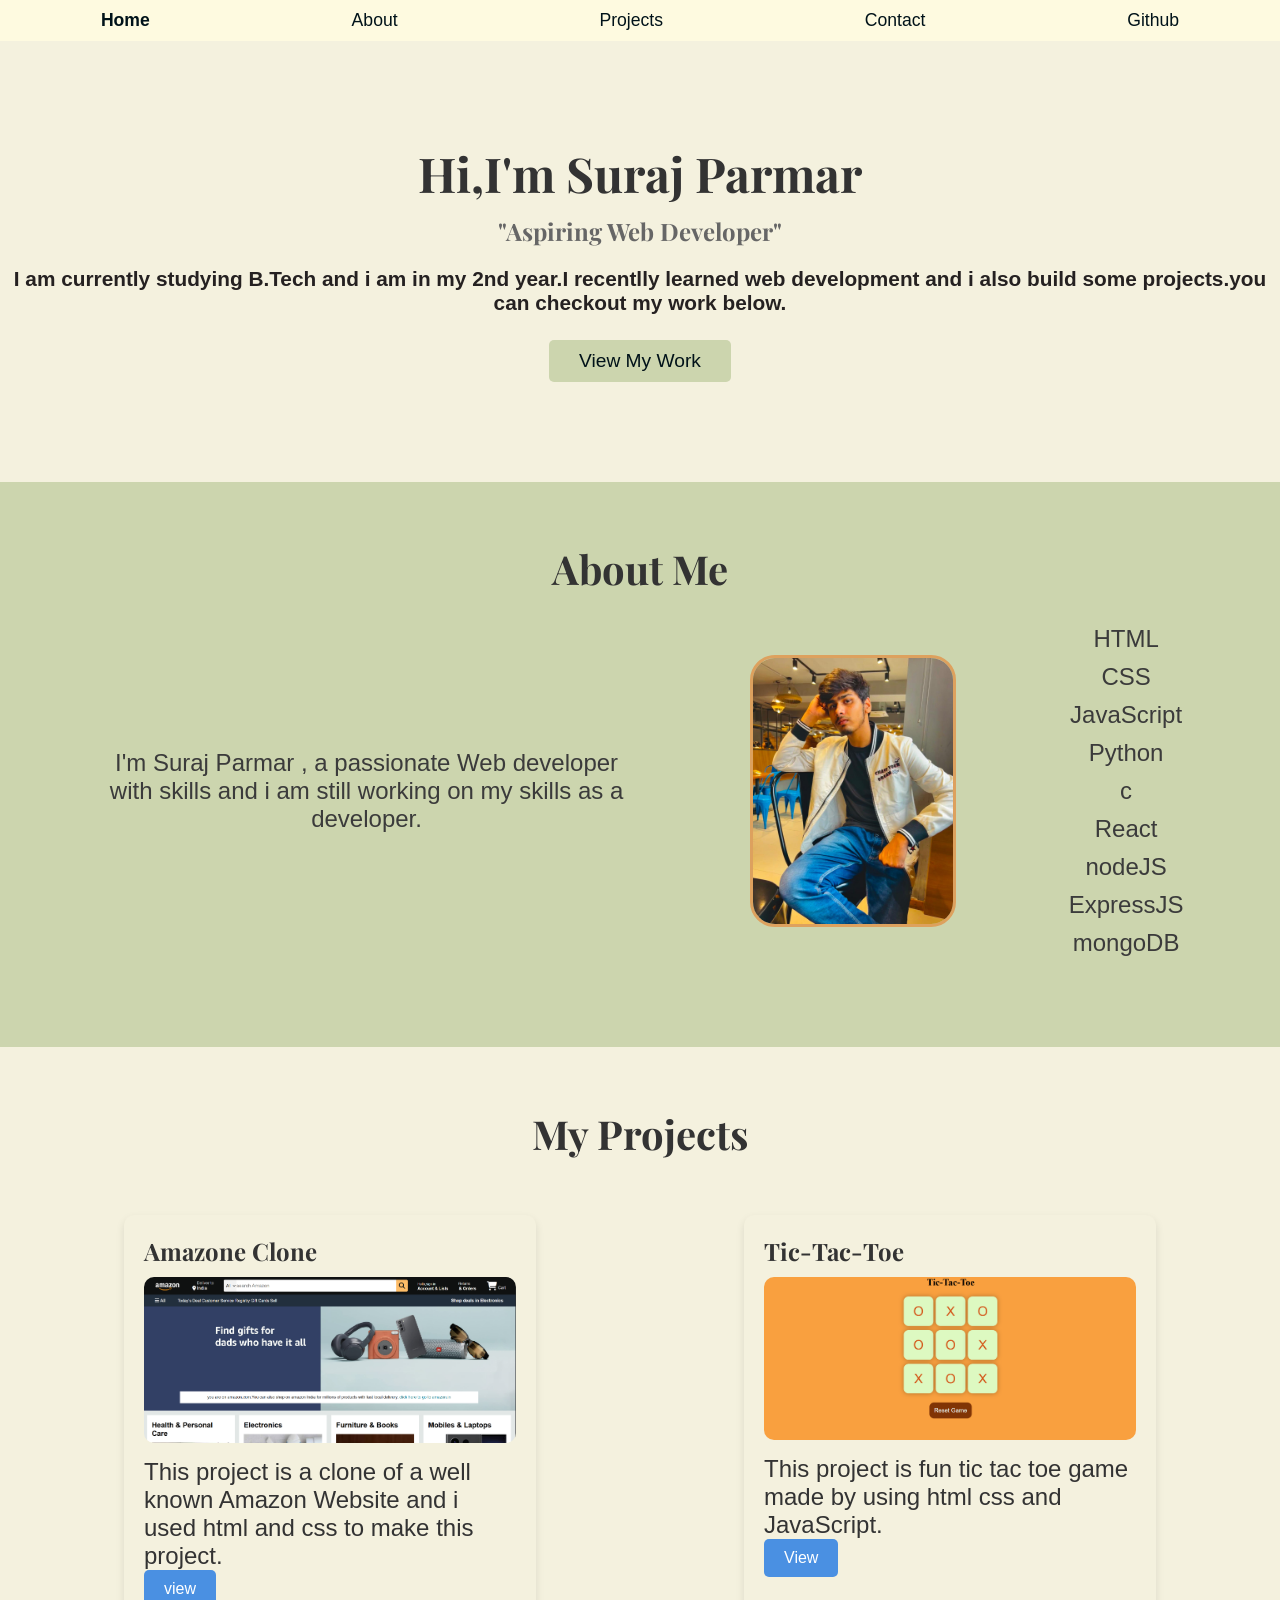
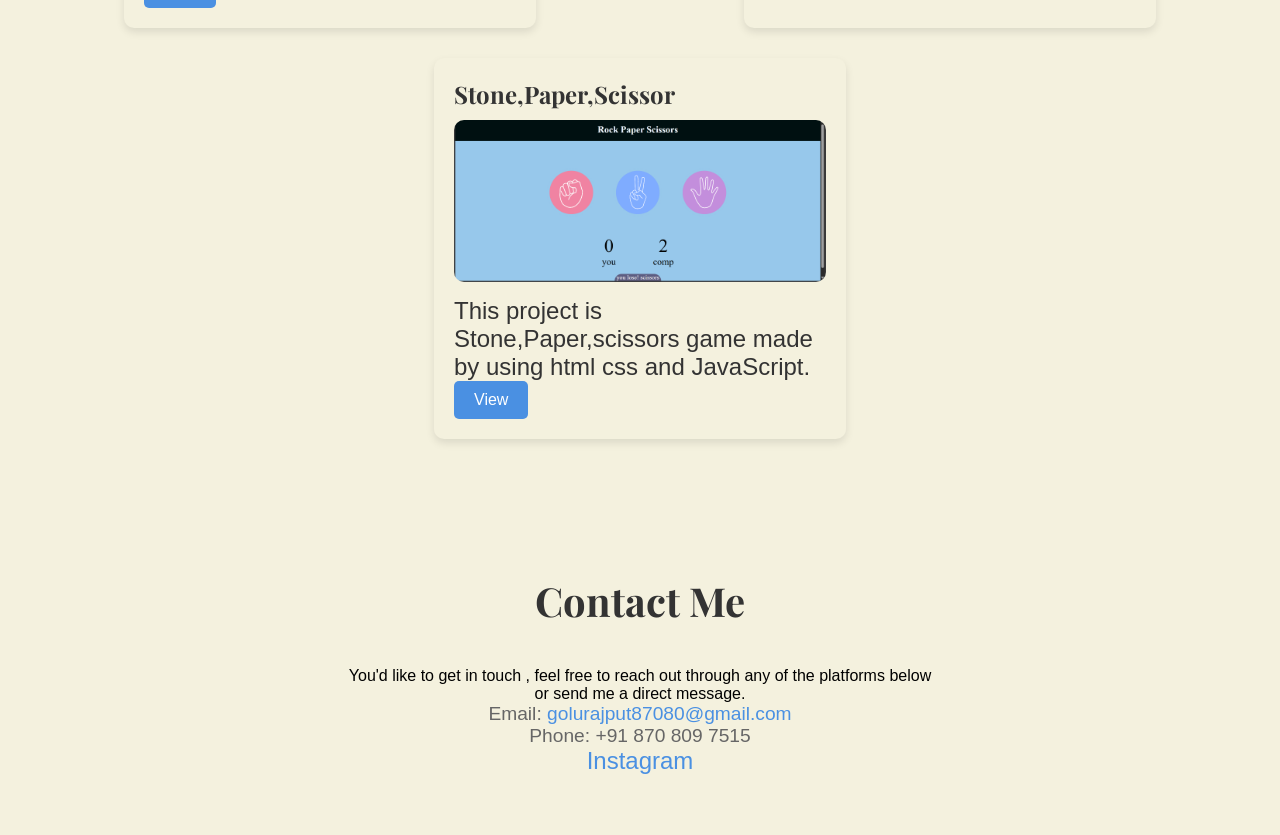
<file: index.html>
<!DOCTYPE html>
<html lang="en">
<head>
    <meta charset="UTF-8">
    <meta name="viewport" content="width=device-width, initial-scale=1.0">
    <title>personal portfolio Website</title>
    <link rel="stylesheet" href="style.css">
    <link rel="preconnect" href="https://fonts.googleapis.com">
<link rel="preconnect" href="https://fonts.gstatic.com" crossorigin>
<link href="https://fonts.googleapis.com/css2?family=Playfair+Display:ital,wght@0,400..900;1,400..900&display=swap" rel="stylesheet">
</head>
<body>
 <div class="container">
    <nav class="navbar">
        <ul>
            <li class="Home ">
            <a href="#Home">Home</a>
            </li>
            <li class="About"><a href="#About">About</a></li>
            <li class="project-home"><a href="#projects">Projects</a></li>
            <li class="contact-home"><a href="#contact">Contact</a></li>
            <li class="github"><a href="https://github.com/SURAJ-PARMAR2005">Github</a></li>
        </ul>
    </nav>
 </div>
<div class="herosection" id="Home">
    <h1>Hi,I'm Suraj Parmar</h1>
    <h3>"Aspiring Web Developer"</h3>
    <h4>I am currently studying B.Tech and i am in my 2nd year.I recentlly learned web development and i also build some projects.you can checkout my work below.</h4>
    <a href="#projects" class="btn">View My Work</a>
</div>
<div class="Aboutme" id="About">
    <h2>About Me</h2>
    <div class="about-container">
        <div class="about-text">
            I'm Suraj Parmar , a passionate Web developer with skills and i am still working on my skills as a developer.
        </div>
       <div class="about-image">
        <img src="img.jpg" alt="My Profile picture">
       </div> 
       <div class="about-skills">
        <ul>
            <li>HTML</li>
            <li>CSS</li>
            <li>JavaScript</li>
            <li>Python</li>
            <li>c</li>
            <li>React</li>
            <li>
                nodeJS
            </li>
            <li>ExpressJS</li>
            <li>mongoDB</li>
        </ul>
       </div>
    </div>
  </div>
  <div class="projects" id="projects">
    <h2>My Projects</h2>
    <div class="project-container">
        <div class="project-card">
            <h3>Amazone Clone</h3>
            <img src="amazon project ss.png" alt="Amazon clone ss">
            <p>This project is a clone of a well known Amazon Website and i used html and css to make this project.</p>
            <a href="https://surajamazon.netlify.app/" class="btn">view</a>
        </div>
        <div class="project-card">
            <h3>Tic-Tac-Toe</h3>
            <img src="tic-tac-toe.png" alt="Tic-Tac-Toe ss">
            <P>This project is fun tic tac toe game made by using html css and JavaScript.</P>
            <a href="https://tictactoegamebysuraj.netlify.app/" class="btn">View</a>
        </div>
         <div class="project-card">
            <h3>Stone,Paper,Scissor</h3>
            <img src="Stone,Paper,scissors.png" alt="Stone,Paper,scissors ss">
            <P>This project is Stone,Paper,scissors game made by using html css and JavaScript.</P>
            <a href="https://spsgamebysuraj.netlify.app/" class="btn">View</a>
        </div>
    </div>
  </div>
  <div class="contacts" id="contact">
    <h2>Contact Me</h2>
    <div class="contact-container">
        <p>You'd like to get in touch , feel free to reach out through any of the platforms below or send me a direct message.</p>
        <div class="contact-info">
            <p>Email: <a href="mailto:golurajput87080@gmail.com">golurajput87080@gmail.com</a></p>
            <p>Phone: +91 870 809 7515</p>
        </div>
        <div class="social-media">
            <a href="https://instagram.com/suraj_parmar____" target="_blank">Instagram</a>
        </div>
    </div>
  </div>
    <script src="script.js"></script>
</body>
</html>
</file>
<file: style.css>
*{
    margin:0px;
    padding:0px;
}

.navbar ul{
    list-style-type: none;
    display:flex;
    justify-content:space-around;
    background-color:#fefae0;
    padding:10px 0;
}
.navbar ul li{
    display:inline;
}

.navbar ul li a{
    color:#001219;
    text-decoration:none;
    padding:10px 20px;
    font-size: 1.1rem;
    transition: background-color 0.3s;;
}

.navbar ul li a:hover{
    background-color:#fcbf49 ;
    border-radius:5px;
}

.herosection{
    background-color: #f4f1de;
    text-align: center;
    padding: 100px 0;
}
.herosection h1{
    font-size: 3em;
    color:#333333;
    margin-bottom:10px;
}
.herosection h3{
    font-size:1.5em;
    color:#666666;
    margin-bottom:20px;
}
.herosection h4{
    font-size:1.3em;
    color:#252121;
    margin-bottom: 25px;
}
.herosection a{
    display :inline-block;
    padding:10px 30px;
    background-color: #ccd5ae;
    color:#001219;
    text-decoration:none;
    border-radius:5px;
    font-size:1.2em;
    transform: background-color 0.3s;
}

.herosection .btn:hover{
    background-color: #fcbf49;
}
.Aboutme{
    background-color: #ccd5ae;
    padding:60px 20px;
    text-align: center;
}
.Aboutme h2{
    font-size: 2.5em;
    color:#333333;
}
.about-container{
    display:flex;
    justify-content: space-around;
    align-items: center;
    padding:20px;
}
.about-text{
    width:45%;
    font-size:1.5em;
    color:#3b3b3b;
}
.about-image img{
    width:200px;
    height:auto;
    border-radius:25px;
    border:3px solid #dda15e;
}
.about-skills ul{
    list-style-type: none;
    padding:0;
}
.about-skills li{
    font-size: 1.5em;
    color:#3b3b3b;
    margin:10px 0;
}
.projects{
    background-color:#f4f1de;
    padding: 60px 20px;
    text-align: center;
}
.project-card img{
    width:100%;
    height:auto;
    border-radius:10px;
    margin-bottom: 15px;
}
.projects h2{
    font-size: 2.5em;
    color:#333333;
    margin-bottom:40px;
}
.project-container{
    display:flex;
    justify-content:space-around;
    flex-wrap:wrap;
}
.project-card{
    background-color:#f4f1de;
    padding:20px;
    margin:15px;
    width: 30%;box-shadow:0 4px 8px rgba(0,0,0,0.1);
    border-radius:10px;
    text-align:left;
}
.project-card h3{
    font-size:1.5em;
    color:#333333;
    margin-bottom:10px; 
}

.project-card p{
    font-size:1.5em;
    color:#333333;
    margin-top: 10px;
}

.project-card .btn{
    display: inline-block;
    padding: 10px 20px;
    background-color: #4A90E2;
    color:white;
    text-decoration: none;
    border-radius:5px;
    transition: background-color 0.3s;
}
.project-card .btn:hover{
    background-color: #dda15e;
}
.contacts{
    background-color:#f4f1de;
    padding: 60px 20px;
    text-align:center;
}

.contacts h2{
    font-size:2.5em;
    color:#333333;
    margin-bottom:40px;
}

.contact-container{
    max-width:600px;
    margin:0 auto;
}

.contact-info p{
    font-size: 1.2em;
    color:#666666;
}
.contact-info a{
    color:#4A90E2;
    text-decoration: none;
}
.contact-info a:hover{
    text-decoration:underline;
}
.social-media a{
margin:0 10px;
color:#4A90E2;
text-decoration: none;
font-size: 1.5em;
}

.social-media a:hover{
    color:#dda15e;
}

body{
    font-family:'Roboto' , sans-serif;
}
h1, h2, h3{
    font-family: 'Playfair Display' , serif;
}

html{
    scroll-behavior: smooth;
}

nav a.active{
    color:#ff4500;
    font-weight: bold;
}

/* General mobile styles (for screens less than 768px wide) */
@media (max-width: 768px) {
    /* Container adjustments */
    .container {
        flex-direction: column;
        padding: 10px;
    }

    /* Navbar */
    nav ul {
        flex-direction: column;  /* Stack menu vertically */
        text-align: center;
        padding:0px;
        margin:0;
        width:100%;
    }

    nav ul li {
        margin: 5px 0;  /* Add space between menu items */
    }
   nav{
    padding:10px 0;
    width:100%;
   }
    /* Hero Section */
    .herosection h1 {
        font-size: 24px;  /* Smaller font size for phones */
    }

    .herosection h3 {
        font-size: 18px;
    }

    .herosection h4 {
        font-size: 16px;
    }

    .herosection .btn {
        padding: 10px 20px;
    }

    /* About Section */
    .about-container {
        flex-direction: column;
        text-align: center;  /* Center text for mobile */
    }

    .about-image {
        margin: 20px 0;  /* Add spacing around the image */
    }

    /* Projects Section */
    .project-container {
        flex-direction: column;  /* Stack project cards vertically */
    }

    .project-card {
        margin: 20px 0;
    }

    /* Contact Section */
    .contact-container {
        text-align: center;  /* Center contact info on mobile */
    }
}

/* Extra small screens (less than 480px) */
@media (max-width: 480px) {
    /* Even smaller adjustments for very small phones */

    nav a{
        padding: 8px 10px;
        font-size:14px;
    }
    nav{
        padding:8px 0;
    }
    .herosection h1 {
        font-size: 20px;
    }

    .herosection h3 {
        font-size: 16px;
    }

    .herosection h4 {
        font-size: 14px;
    }

    .project-card h3 {
        font-size: 18px;
    }

    .contact-container p {
        font-size: 14px;
    }
}
img {
    max-width: 100%;
    height: auto;  /* Maintain aspect ratio */
    display: block;  /* Remove unnecessary gaps */
}
.btn {
    padding: 10px 20px;  /* Adjust padding for smaller screens */
    font-size: 16px;
}

@media (max-width: 480px) {
    .btn {
        padding: 8px 16px;
        font-size: 14px;
    }
}
</file>
